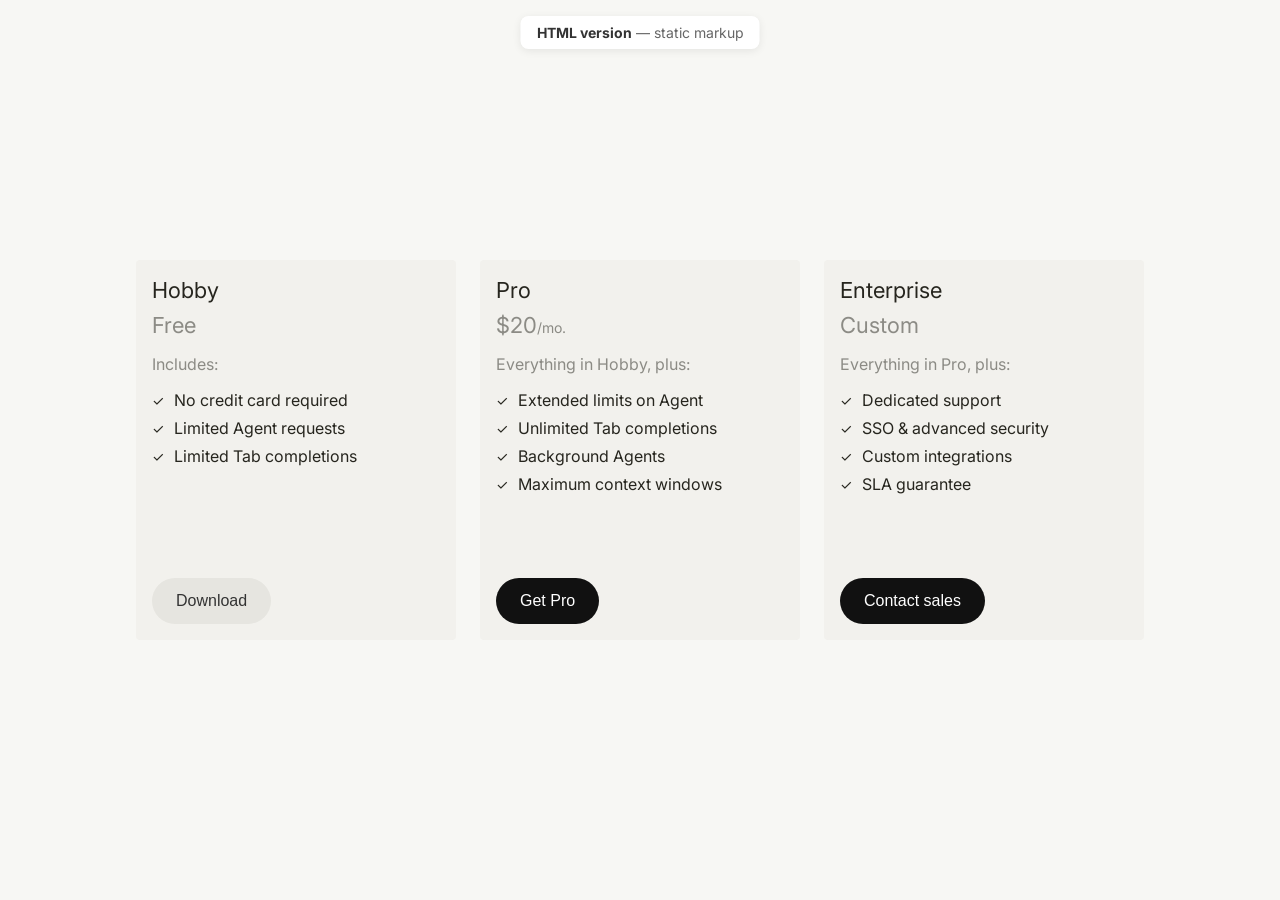
<file: index.html>
<!DOCTYPE html>
<html lang="en">
<head>
    <!-- Character encoding and responsive viewport -->
    <meta charset="UTF-8">
    <meta name="viewport" content="width=device-width, initial-scale=1.0">
    <title>Pricing Plans — HTML version</title>
    <!-- Preconnect to Google Fonts for faster loading -->
    <link rel="preconnect" href="https://fonts.googleapis.com">
    <link rel="preconnect" href="https://fonts.gstatic.com" crossorigin>
    <!-- Inter: weights 400, 500, 600, 700 -->
    <link href="https://fonts.googleapis.com/css2?family=Inter:wght@400;500;600;700&display=swap" rel="stylesheet">
    <!-- Main stylesheet for layout and components -->
    <link rel="stylesheet" href="styles.css">
</head>
<body>
    <!-- Fixed badge at top: indicates this is the static HTML version -->
    <p class="page-label"><strong>HTML version</strong> — static markup</p>

    <!-- Wrapper for all pricing cards; horizontal flex layout -->
    <div class="cards-container">
        <!-- Card 1: Hobby tier -->
        <div class="card">
            <div class="card-top">
                <h3 class="card-title">Hobby</h3>
                <p class="card-price">
                    <span class="card-price-amount">Free</span>
                </p>
                <div class="card-content">
                    <p class="includes-text">Includes:</p>
                    <ul class="features-list">
                        <li>
                            <span class="checkmark">✓</span>
                            No credit card required
                        </li>
                        <li>
                            <span class="checkmark">✓</span>
                            Limited Agent requests
                        </li>
                        <li>
                            <span class="checkmark">✓</span>
                            Limited Tab completions
                        </li>
                    </ul>
                </div>
            </div>
            <button class="download-button secondary">Download</button>
        </div>

        <!-- Card 2: Pro tier -->
        <div class="card">
            <div class="card-top">
                <h3 class="card-title">Pro</h3>
                <p class="card-price">
                    <span class="card-price-amount">$20</span>
                    <span class="card-price-period">/mo.</span>
                </p>
                <div class="card-content">
                    <p class="includes-text">Everything in Hobby, plus:</p>
                    <ul class="features-list">
                        <li>
                            <span class="checkmark">✓</span>
                            Extended limits on Agent
                        </li>
                        <li>
                            <span class="checkmark">✓</span>
                            Unlimited Tab completions
                        </li>
                        <li>
                            <span class="checkmark">✓</span>
                            Background Agents
                        </li>
                        <li>
                            <span class="checkmark">✓</span>
                            Maximum context windows
                        </li>
                    </ul>
                </div>
            </div>
            <button class="download-button primary">Get Pro</button>
        </div>

        <!-- Card 3: Enterprise tier -->
        <div class="card">
            <div class="card-top">
                <h3 class="card-title">Enterprise</h3>
                <p class="card-price">
                    <span class="card-price-amount">Custom</span>
                </p>
                <div class="card-content">
                    <p class="includes-text">Everything in Pro, plus:</p>
                    <ul class="features-list">
                        <li>
                            <span class="checkmark">✓</span>
                            Dedicated support
                        </li>
                        <li>
                            <span class="checkmark">✓</span>
                            SSO & advanced security
                        </li>
                        <li>
                            <span class="checkmark">✓</span>
                            Custom integrations
                        </li>
                        <li>
                            <span class="checkmark">✓</span>
                            SLA guarantee
                        </li>
                    </ul>
                </div>
            </div>
            <button class="download-button primary">Contact sales</button>
        </div>
    </div>
</body>
</html>
</file>
<file: styles.css>
/* ============================================
   Reset & base
   ============================================ */

/* Remove default margins/padding; use border-box for sizing */
* {
    margin: 0;
    padding: 0;
    box-sizing: border-box;
}

/* Page background, centering, and base typography (Inter) */
body {
    font-family: 'Inter', -apple-system, BlinkMacSystemFont, 'Segoe UI', Roboto, sans-serif;
    background-color: #f7f7f4;
    display: flex;
    justify-content: center;
    align-items: center;
    min-height: 100vh;
    padding: 20px;
}

/* ============================================
   Cards layout
   ============================================ */

/* Horizontal row of cards; 24px gap, centered */
.cards-container {
    display: flex;
    flex-direction: row;
    gap: 24px;
    flex-wrap: nowrap;
    justify-content: center;
    align-items: flex-start;
}

/* Single pricing card: fixed width, min height, off-white background */
.card {
    display: flex;
    flex-direction: column;
    min-height: 380px;
    background-color: #f2f1ed;
    border-radius: 4px;
    padding: 16px;
    width: 320px;
    flex-shrink: 0;
}

/* Top section of card: title, price, and feature list */
.card-top {
    display: flex;
    flex-direction: column;
}

/* Plan name (e.g. Hobby, Pro) */
.card-title {
    font-size: 22px;
    line-height: 28px;
    font-weight: 400;
    color: #26251e;
    margin-bottom: 8px;
}

/* Price row: amount and optional period (/mo.) */
.card-price {
    font-size: 20px;
    color: rgba(38, 37, 30, 0.5);
    display: inline-flex;
    align-items: baseline;
}

.card-price-amount {
    font-size: 22px;
    font-weight: 400;
    color: rgba(38, 37, 30, 0.5);
}

.card-price-period {
    font-size: 14px;
    color: rgba(38, 37, 30, 0.5);
}

/* Wrapper for "Includes:" text and feature list */
.card-content {
    margin-bottom: 32px;
}

/* "Includes:" or "Everything in Hobby, plus:" label */
.includes-text {
    font-size: 16px;
    color: rgba(38, 37, 30, 0.5);
    margin: 16px 0px;
}

/* Feature list: no bullets, stacked rows */
.features-list {
    list-style: none;
    padding: 0;
}

.features-list li {
    display: flex;
    align-items: center;
    margin-bottom: 8px;
    font-size: 16px;
    color: #26251e;
}

/* Checkmark (✓) before each feature */
.checkmark {
    color: #26251e;
    font-size: 14px;
    margin-right: 10px;
    font-weight: 400;
}

/* ============================================
   Buttons
   ============================================ */

/* Base: pill shape, sits at bottom of card via margin-top: auto */
.download-button {
    margin-top: auto;
    width: fit-content;
    background-color: #e6e5e0;
    border: none;
    border-radius: 999px;
    padding: 14px 24px;
    font-size: 16px;
    font-weight: 500;
    color: #333;
    cursor: pointer;
    transition: background-color 0.2s ease;
}

.download-button:hover {
    background-color: #D8D6CE;
}

.download-button:active {
    background-color: #D8D6CE;
}

/* Primary (dark) variant: e.g. "Get Pro" */
.download-button.primary {
    background-color: #111;
    color: #fff;
}

.download-button.primary:hover {
    background-color: #333;
}

.download-button.primary:active {
    background-color: #333;
}

.download-button.tertiary {
    background-color: transparent;
    border: 1px solid #c2c1ba;
    color: #333;
}

.download-button.tertiary:hover {
    background-color: #dbdbd7;
}

.download-button.tertiary:active {
    background-color: #dbdbd7;
}

/* ============================================
   Page label (fixed badge)
   ============================================ */

/* Centered badge at top of viewport */
.page-label {
    position: fixed;
    top: 16px;
    left: 50%;
    transform: translateX(-50%);
    font-size: 14px;
    color: #666;
    background: #fff;
    padding: 8px 16px;
    border-radius: 8px;
    box-shadow: 0 2px 8px rgba(0,0,0,0.08);
}

.page-label strong {
    color: #333;
}
</file>
